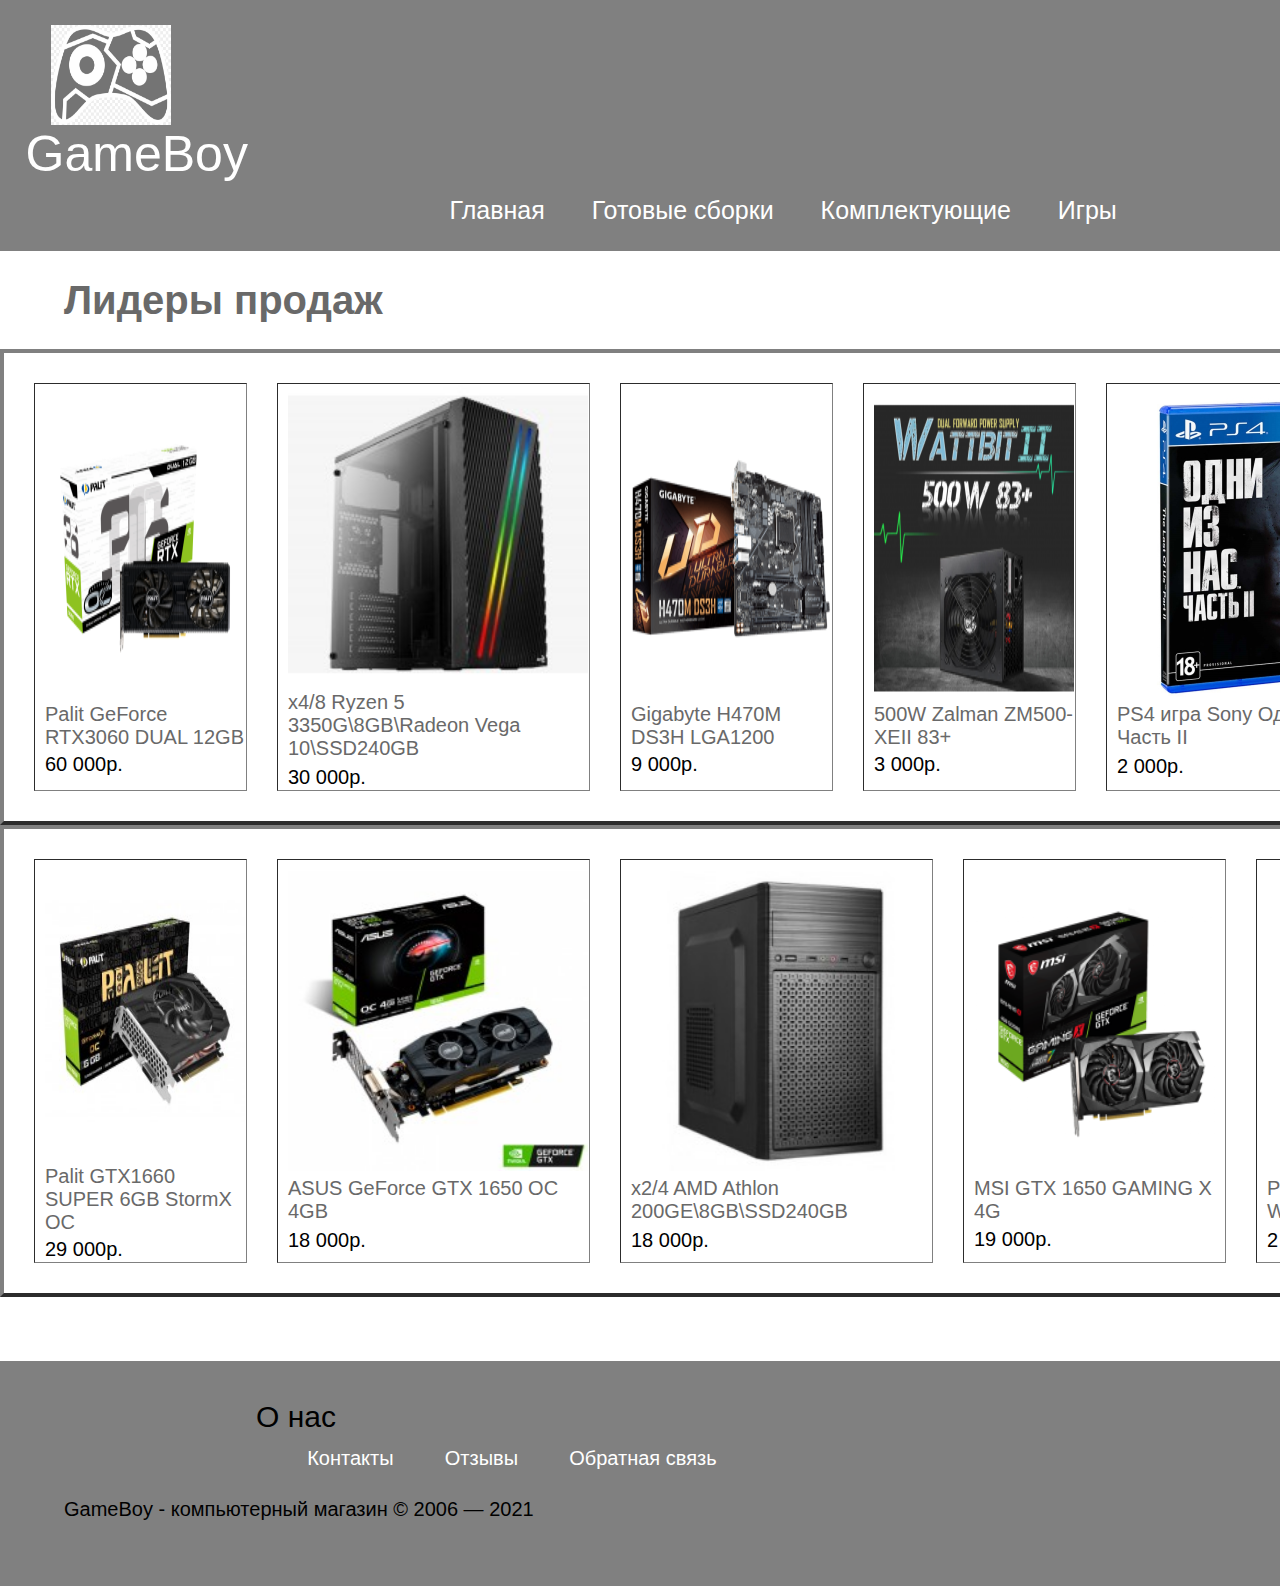
<file: GameBoy/index.html>
<html>
<head>
	<meta charset="UTF-8">
	<link rel="stylesheet" href="index.css">
</head>
<body>
<header>
<div id = "logo"> <img id = "logo" src = "game.jpg" width = "120px" height = "100px"> </img> <div id = "slogan"> <a href = "index.html"> GameBoy </a> </div> </div>
<div id = "main"> <a class = "sh" href = "index.html"> Главная </a>   <a class = "sh" href = "second.html"> Готовые сборки <a class = "sh" href = "third.html"> Комплектующие <a class = "sh" href = "4rd.html"> Игры </a> </div>
</header>

<main>
<div id = "block1"> <h1> Лидеры продаж </h1>

<table align="center" border="4px double black;" cellspacing="30" width="100%" height="50%">
<tr>
 <td> <img src = "2.png" width = "200px" height = "300px"> <div class = "text"> <a class = "cost" href = "index.html"> Palit GeForce RTX3060 DUAL 12GB </div> </a> <div class = "text1"> 60 000р. </div> </td>
 <td> <img src = "1.jpg" width = "300px" height = "300px"> <div class = "text"> <a class = "cost" href = "index.html"> x4/8 Ryzen 5 3350G\8GB\Radeon Vega 10\SSD240GB </div> </a> <div class = "text1"> 30 000р. </div> </td>
 <td> <img src = "1.png" width = "200px" height = "300px"> <div class = "text"> <a class = "cost" href = "index.html"> Gigabyte H470M DS3H LGA1200 </div> </a> <div class = "text1"> 9 000р. </div> </td>
 <td> <img src = "3.png" width = "200px" height = "300px"> <div class = "text"> <a class = "cost" href = "index.html"> 500W Zalman ZM500-XEII 83+ </div> </a> <div class = "text1"> 3 000р. </div> </td>
 <td> <img src = "2.jpg" width = "300px" height = "300px"> <div class = "text"> <a class = "cost" href = "index.html"> PS4 игра Sony Одни из нас. Часть II </div> </a> <div class = "text1"> 2 000р. </div> </td>
 <td> <img src = "3.jpg" width = "200px" height = "300px"> <div class = "text"> <a class = "cost" href = "index.html"> PS4 игра Sony Minecraft </div> </a> <div class = "text1"> 2 000р. </div> </td>
</tr>

</table>

<table align="center" border="4px double black;" cellspacing="30" width="100%" height="50%">
<tr>
 <td> <img src = "4.jpg" width = "200px" height = "300px"> <div class = "text"> <a class = "cost" href = "index.html"> Palit GTX1660 SUPER 6GB StormX OC </div> </a> <div class = "text1"> 29 000р.  </div> </td>
 <td> <img src = "5.jpg" width = "300px" height = "300px"> <div class = "text"> <a class = "cost" href = "index.html"> ASUS GeForce GTX 1650 OC 4GB </div> </a> <div class = "text1"> 18 000р. </div> </td>
 <td> <img src = "6.jpg" width = "300px" height = "300px"> <div class = "text"> <a class = "cost" href = "index.html"> x2/4 AMD Athlon 200GE\8GB\SSD240GB </div> </a> <div class = "text1"> 18 000р. </div> </td>
 <td> <img src = "5.png" width = "250px" height = "300px"> <div class = "text"> <a class = "cost" href = "index.html"> MSI GTX 1650 GAMING X 4G </div> </a> <div class = "text1"> 19 000р. </div> </td>
 <td> <img src = "8.jpg" width = "300px" height = "300px"> <div class = "text"> <a class = "cost" href = "index.html"> PS4 игра Activision Call of Duty: WWII </div> </a> <div class = "text1"> 2 000р. </div> </td>
 <td> <img src = "4.png" width = "200px" height = "300px"> <div class = "text"> <a class = "cost" href = "index.html"> GIGABYTE B450M DS3H AM4 </div> </a> <div class = "text1"> 6 000р. </div> </td>
</tr>

</table>

 </div>

 </main>

<footer>
<div>
<div id = "foot-1"> О нас  </div>
<div id = "foot-2"> <div id = "foot-3"> Контакты </div> <div id = "foot-3"> Отзывы </div> <div id = "foot-3"> Обратная связь </div> </div>
<div id = "foot-4"> GameBoy - компьютерный магазин © 2006 — 2021 </div>
</div>
</footer>

</body>

</html>
</file>
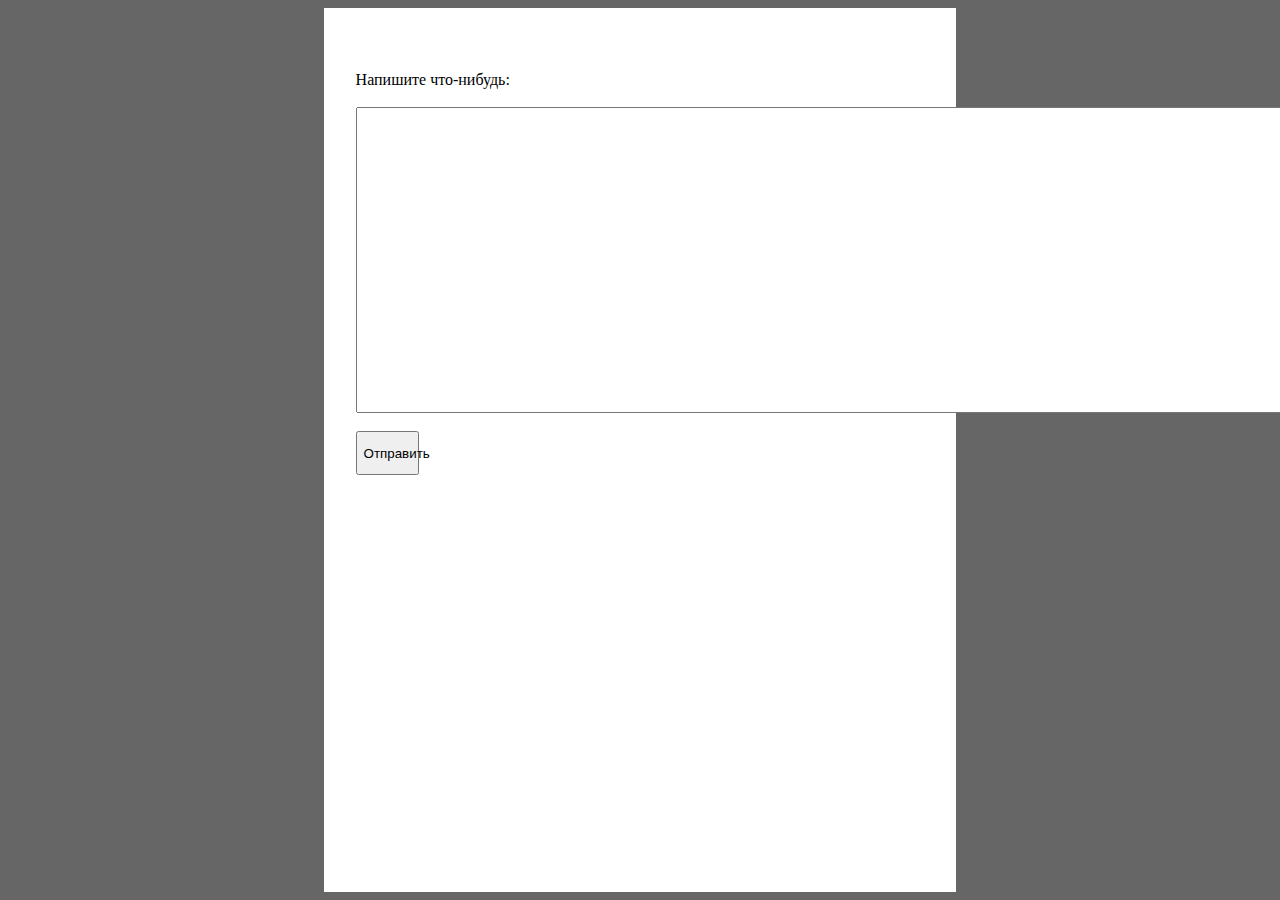
<file: Test/index.html>
<html>

<head>
<link rel="stylesheet" href="style.css">
</head>

<body>
<div id ="mainBlock"> 
<div id ="inp"> Напишите что-нибудь: <br> <br> <textarea id="text" cols="120" rows="20" maxlength="7000" name="comment"> </textarea> </div>
<br> <button id = "okay"> Отправить </button>
 </div>
</body>

</html>
</file>
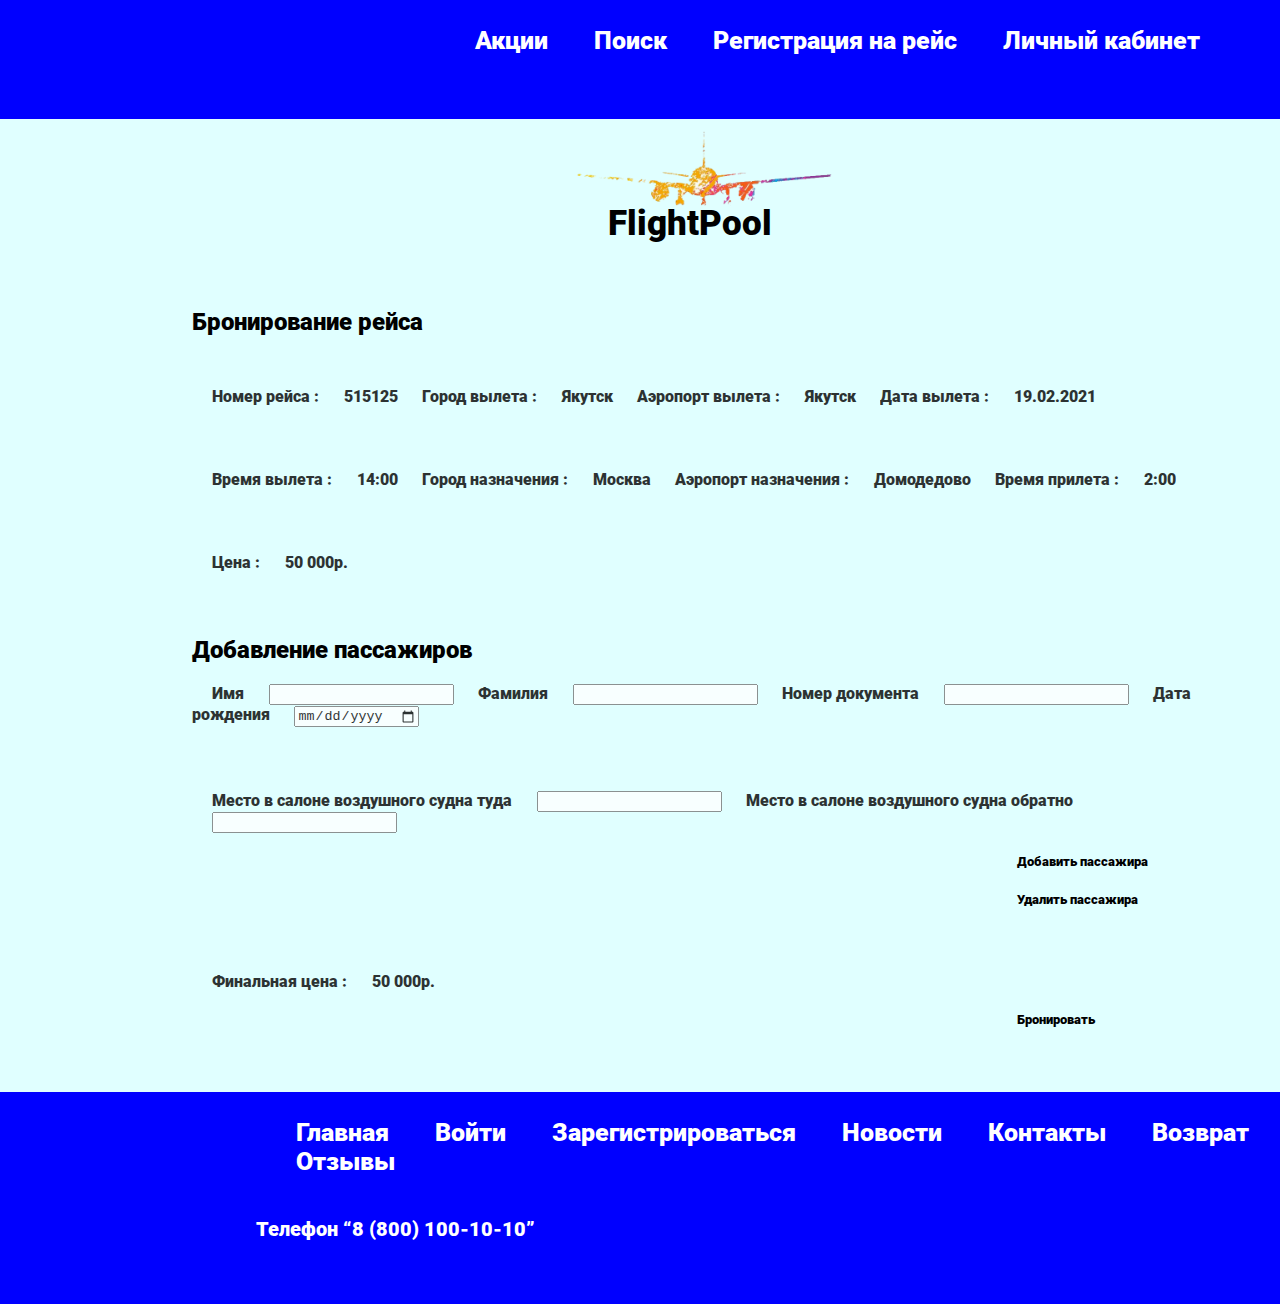
<file: 1/bron.html>
<!DOCTYPE html>
<html lang="en">
<head>
	<meta charset="UTF-8">
	<link rel="stylesheet" href="slide.css">
</head>
<body>

<header> 
<div id = "reg"> <a class = "sh" href = "slide.html#p1"> Акции </a>   <a class = "sh" href = "slide.html#bilet"> Поиск <a class = "sh" href = "slide.html"> Регистрация на рейс <a class = "sh" href = "main.html"> Личный кабинет </a> </div>

<div id = "logo"> <a href = "slide.html"> <img src = "img/logo.png" height = "75px"> </a> </div>
<div id = "logo2"> <a href = "slide.html"> FlightPool </a> </div>

</header>

<main>
<div id = "bilet"> <h2> Бронирование рейса </h2>
<div id = "reys"> 
<label class = "inp-text"> Номер рейса :</label> <text class = "inp-text"> 515125 </text>
<label class = "inp-text"> Город вылета :</label> <text class = "inp-text"> Якутск </text>
<label class = "inp-text"> Аэропорт вылета : </label> <text class = "inp-text"> Якутск </text>
<label class = "inp-text"> Дата вылета :</label> <text class = "inp-text"> 19.02.2021 </text>
</div>
</div>
<div id = "bilet">
<label class = "inp-text"> Время вылета :</label> <text class = "inp-text"> 14:00 </text>
<label class = "inp-text"> Город назначения :</label> <text class = "inp-text"> Москва </text>
<label class = "inp-text"> Аэропорт назначения :</label> <text class = "inp-text"> Домодедово </text>
<label class = "inp-text"> Время прилета :</label> <text class = "inp-text"> 2:00 </text>
</div>
<div id = "bilet">
<label class = "inp-text"> Цена :</label> <text class = "inp-text"> 50 000р. </text>
</div>

<div id = "bilet"> <h2> Добавление пассажиров </h2>
<label class = "inp-text"> Имя </label> <input id = "input" type="text" class = "inp-text"> </input>  
<label class = "inp-text"> Фамилия </label> <input id = "input" type="text" class = "inp-text"> </input> 
<label class = "inp-text"> Номер документа </label> <input id = "input" type="text" class = "inp-text"> </input> 
<label class = "inp-text"> Дата рождения </label> <input id = "input" type="date" class = "inp-text"> </input> 
</div>
<div id = "bilet"> 
<label class = "inp-text"> Место в салоне воздушного судна туда </label> <input id = "input" type="text" class = "inp-text"> </input> 
<label class = "inp-text"> Место в салоне воздушного судна обратно </label> <input id = "input" type="text" class = "inp-text"> </input> 
<button class = "bilet"> Добавить пассажира </button>
<button class = "bilet"> Удалить пассажира </button>

</div>

<div id = "bilet"> 
<label class = "inp-text"> Финальная цена :  </label> <text class = "inp-text"> 50 000р. </text>
<button class = "bilet"> <a href = "slide.html"> Бронировать </a> </button>
</div>

<script> 
</script>
</main>

<footer>
<div id = "reg1"> <a class = "sh" href = "slide.html"> Главная </a>   <a class = "sh" href = "login.html"> Войти <a class = "sh" href = "reg.html"> Зарегистрироваться <a class = "sh" href = "slide.html"> Новости </a> <a class = "sh" href = "slide.html"> Контакты </a> <a class = "sh" href = "slide.html"> Возврат </a> <a class = "sh" href = "login.html"> Отзывы </a> <div id = "number"> Телефон “8 (800) 100-10-10” </div> </div>
</footer>

</body>
</html>
</file>
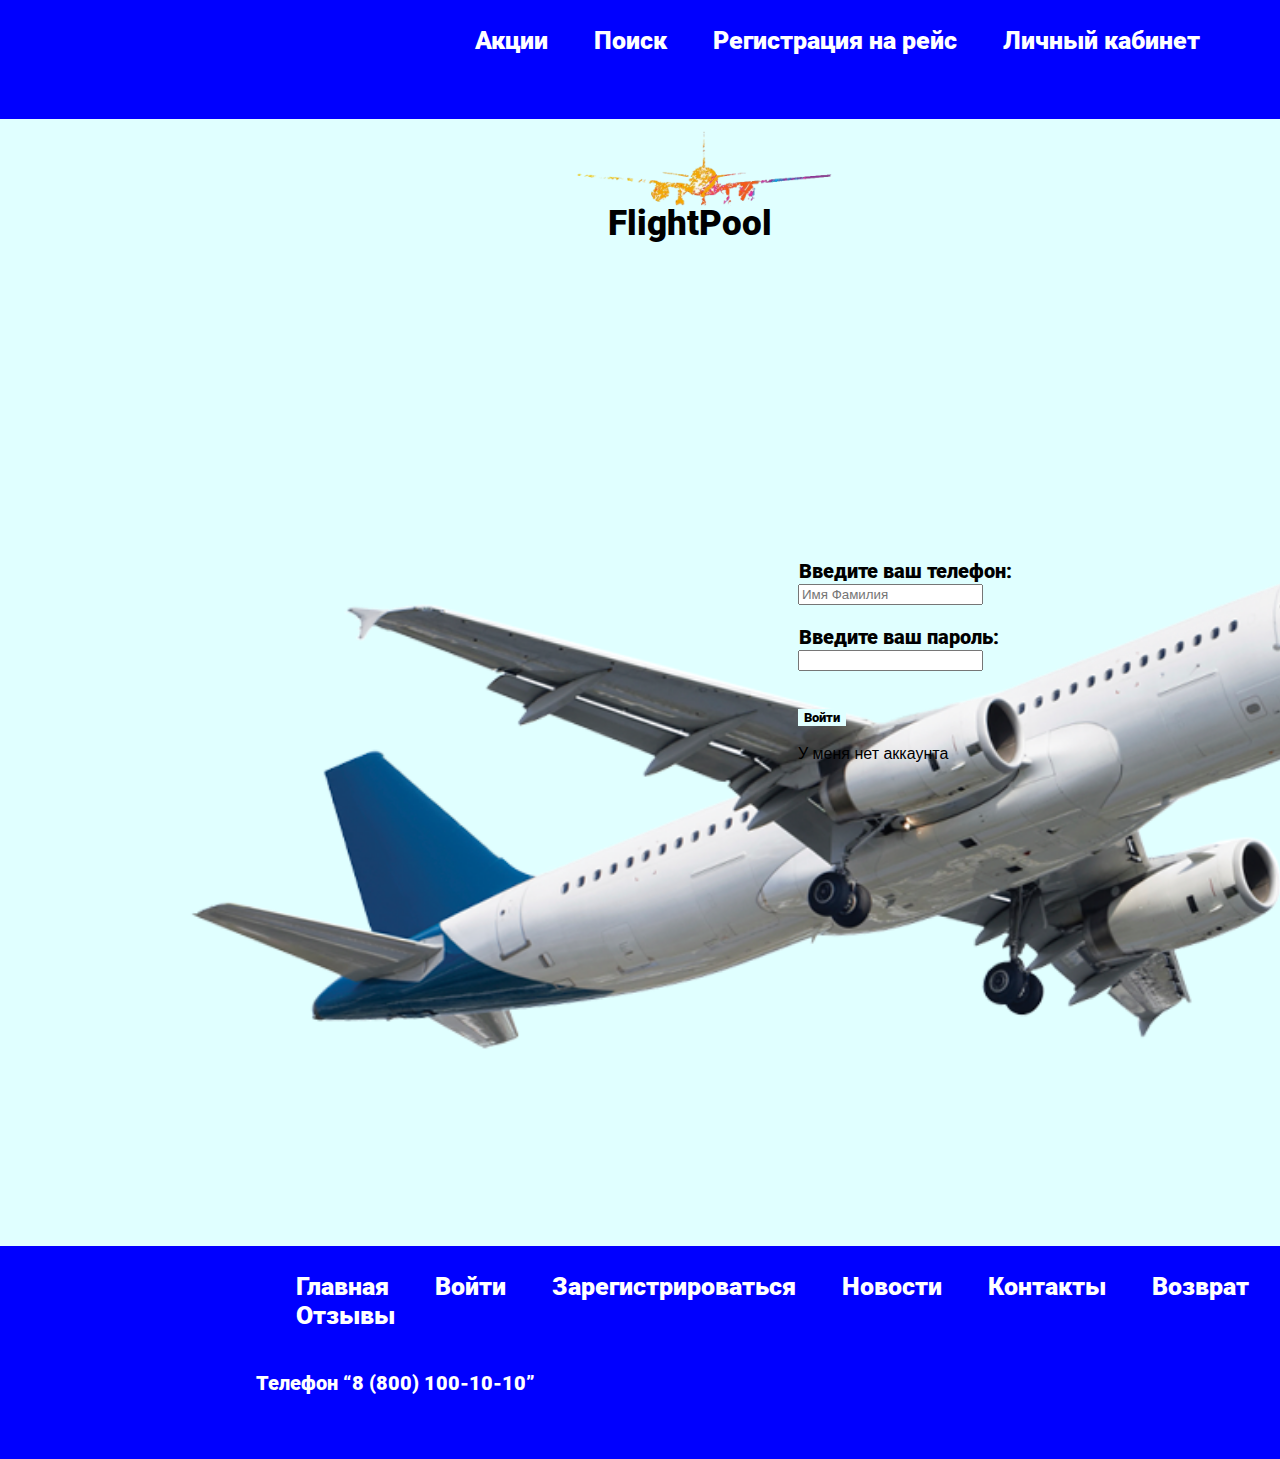
<file: 1/login.html>
<html>
<head>
<title></title>
<link rel="stylesheet" type="text/css" href="style.css">
<link rel="stylesheet" type="text/css" href="slide.css">
</head>
<body>

<header> 
<div id = "reg"> <a class = "sh" href = "slide.html#p1"> Акции </a>   <a class = "sh" href = "slide.html#bilet"> Поиск <a class = "sh" href = "search.html"> Регистрация на рейс <a class = "sh" href = "search.html"> Личный кабинет </a> </div>

<div id = "logo"> <a href = "slide.html"> <img src = "img/logo.png" height = "75px"> </a> </div>
<div id = "logo2"> <a href = "slide.html"> FlightPool </a> </div>

</header>

<div id="window">
<img src = "img/air2.png" width="1863px" height = "1080"> </img>
<div id="red"></div>
<div id="windowContent">

<form id="registerForm">
<label for="name1"><h2>Введите ваш телефон:</h2></label>
<input type="text" name="name1" id="name1" required placeholder="Имя Фамилия">
<div class="error" id="name-error"></div>
<br>

<label for="password1"><h2>Введите ваш пароль:</h2> </label>
<input type="password" name="password1" id="password1">
<div class = "error" id="password-error"> </div>
<br><br>

<button> Войти </button> <br> <br>
<div id="noac"><a href = "reg.html" id = "yarick"> У меня нет аккаунта </a></div>
</form>
</div>
<div id="windowBackground" onclick="closeWindow()"></div>
</div>
<script>
let form = document.getElementById('registerForm');
form.onsubmit = function(event) {

event.preventDefault();

let name = document.getElementById('name1');
let password = document.getElementById('password1');

let nameError = document.getElementById('name-error');
let passwordError = document.getElementById('password-error');

if (name.value.length == 0 || name.value.length > 10) {
nameError.innerHTML = "Вы не ввели имя или ввели больше 10 символов";
}

if (password.value.length == 0 || password.value.length > 10) {
passwordError.innerHTML = "Введите корректный пароль";
}


else{
window.location.href = "slide.html"
}
}

 </script>
 
  <footer>
<div id = "reg1"> <a class = "sh" href = "slide.html"> Главная </a>   <a class = "sh" href = "login.html"> Войти <a class = "sh" href = "reg.html"> Зарегистрироваться <a class = "sh" href = "slide.html"> Новости </a> <a class = "sh" href = "slide.html"> Контакты </a> <a class = "sh" href = "slide.html"> Возврат </a> <a class = "sh" href = "slide.html"> Отзывы </a> <div id = "number"> Телефон “8 (800) 100-10-10” </div> </div>
</footer>
 
</body>
</html>
</file>
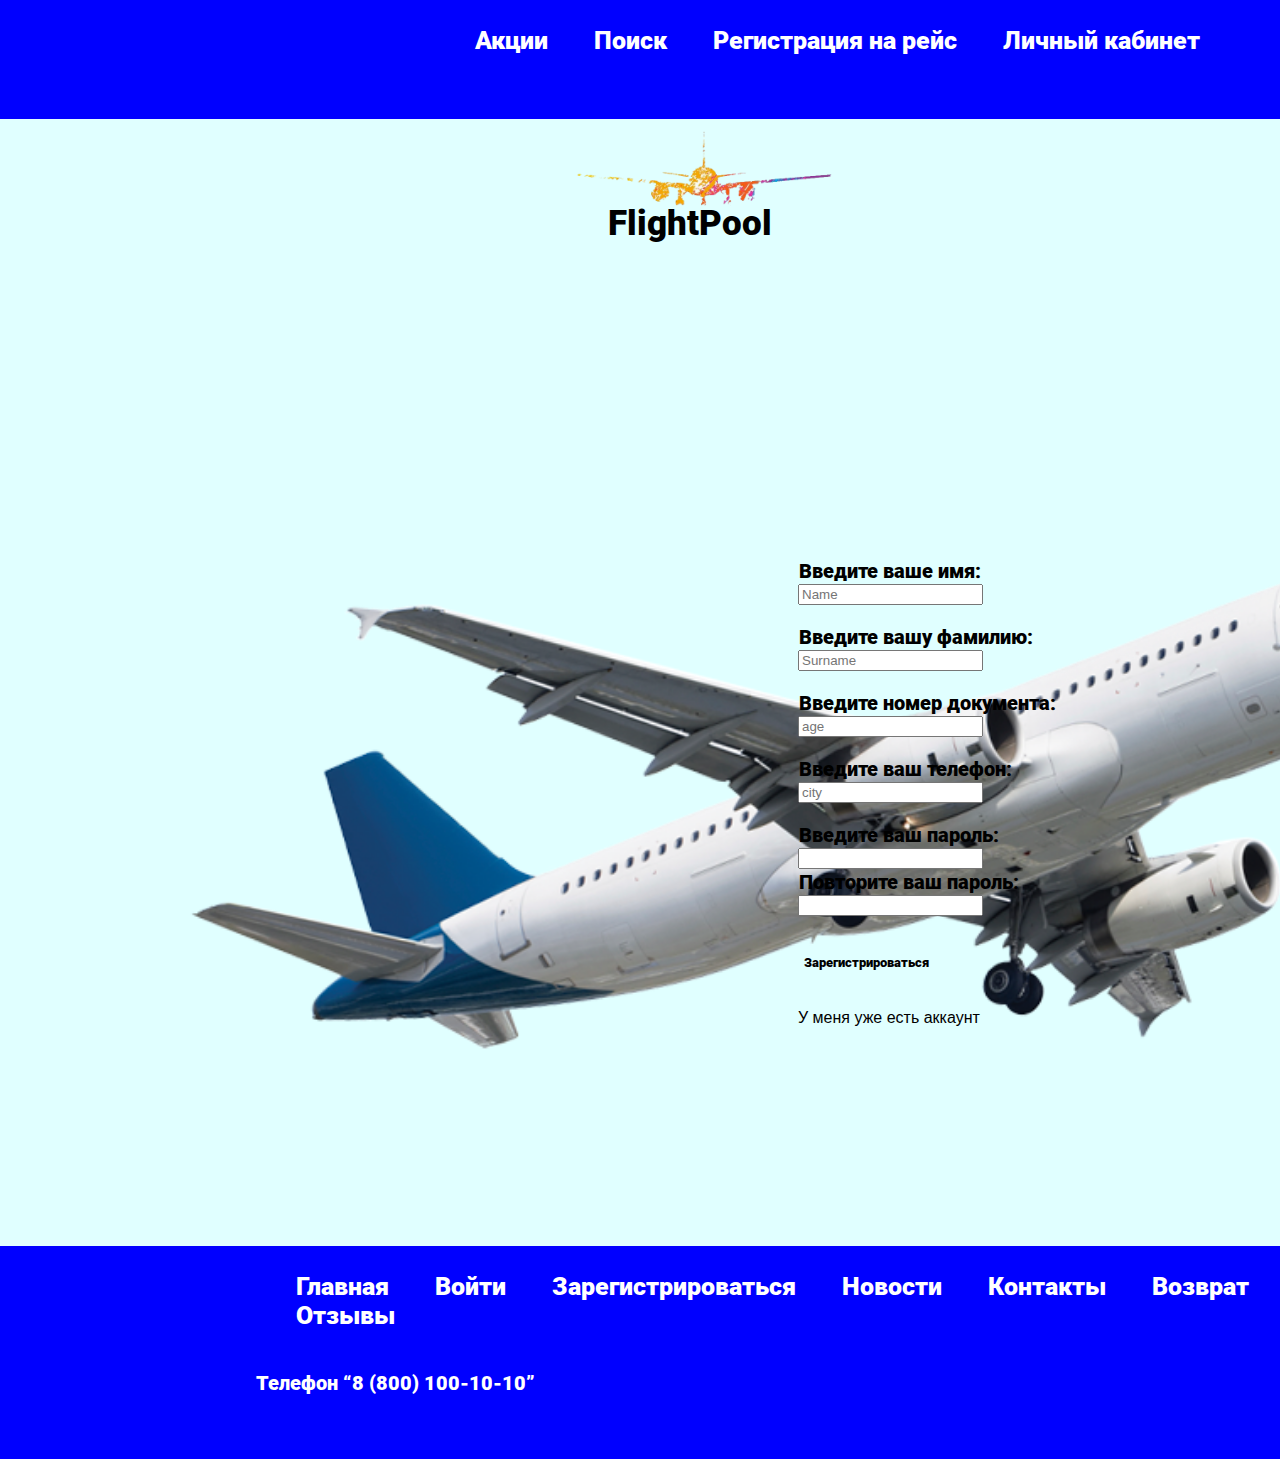
<file: 1/reg.html>
<html>
<head>
<title></title>
<link rel="stylesheet" type="text/css" href="style.css">
<link rel="stylesheet" type="text/css" href="slide.css">
</head>
<body>

<header> 
<div id = "reg"> <a class = "sh" href = "slide.html#p1"> Акции </a>   <a class = "sh" href = "slide.html#bilet"> Поиск <a class = "sh" href = "search.html"> Регистрация на рейс <a class = "sh" href = "search.html"> Личный кабинет </a> </div>

<div id = "logo"> <a href = "slide.html"> <img src = "img/logo.png" height = "75px"> </a> </div>
<div id = "logo2"> <a href = "slide.html"> FlightPool </a> </div>

</header>

<div id="window">
<img src = "img/air2.png" width="1863px" height = "1080"> </img>
<div id = "nebo">  </div>
	<div id="red"></div>
<div id="windowContent">
<form id="registerForm">
<label for="name1"><h2>Введите ваше имя:</h2> </label>
<input type="text" name="name1" id="name1" required placeholder="Name">
<div class="error" id="name-error"></div>
<br>

<label for="name2"><h2>Введите вашу фамилию:</h2> </label>
<input type="text" name="name2" id="name2" required placeholder="Surname">
<div class="error" id="soname-error"></div>
<br>

<label for="age"><h2>Введите номер документа:</h2> </label>
<input type="text" name="age" id="age" required placeholder="age">
<div class="error" id="age-error"></div>
<br>

<label for="city"><h2>Введите ваш телефон:</h2> </label>
<input type="text" name="city" id="city" required placeholder="city">
<div class="error" id="city-error"></div>
<br>

<label for="password1"><h2>Введите ваш пароль: </h2></label>
<input type="password" name="password1" id="password1" class="password-input">
<br>

<label for="password2"><h2>Повторите ваш пароль: </h2></label>
<input type="password" name="password2" id="password2" class="password-input">
<div class="error" id="password-error"></div>
<br><br>
<button > Зарегистрироваться </button> <br> <br> <br>
<a href = "login.html" id = "yarick"> У меня уже есть аккаунт </a>
</form>
</div>
<div id="windowBackground" onclick="closeWindow()"></div>
</div>
<script>
let form = document.getElementById('registerForm');
form.onsubmit = function(event) {

event.preventDefault();

let name = document.getElementById('name1');
let surname = document.getElementById('name2');
let passwords = document.getElementsByClassName('password-input');
let age = document.getElementById('age');

let nameError = document.getElementById('name-error');
let surnameError = document.getElementById('soname-error');
let passwordError = document.getElementById('password-error');
let ageError=document.getElementById('age-error')
let cityError=document.getElementById('city-error')

if (name.value.length == 0 || name.value.length > 10) {
nameError.innerHTML = "Вы не ввели имя или ввели больше 10 символов";
}
else if (surname.value.length == 0 || surname.value.length > 12) {
surnameError.innerHTML = "Вы не ввели фамилию или ввели больше 12 символов";
}
else if(passwords[0].value !== passwords[1].value){
passwordError.innerHTML = "Пароли не совподают!!";
}

else{
window.location.href = "slide.html"
}
}

 </script>
 
 <footer>
<div id = "reg1"> <a class = "sh" href = "slide.html"> Главная </a>   <a class = "sh" href = "login.html"> Войти <a class = "sh" href = "reg.html"> Зарегистрироваться <a class = "sh" href = "slide.html"> Новости </a> <a class = "sh" href = "slide.html"> Контакты </a> <a class = "sh" href = "slide.html"> Возврат </a> <a class = "sh" href = "slide.html"> Отзывы </a> <div id = "number"> Телефон “8 (800) 100-10-10” </div> </div>
</footer>
 
</body>
</html>
</file>
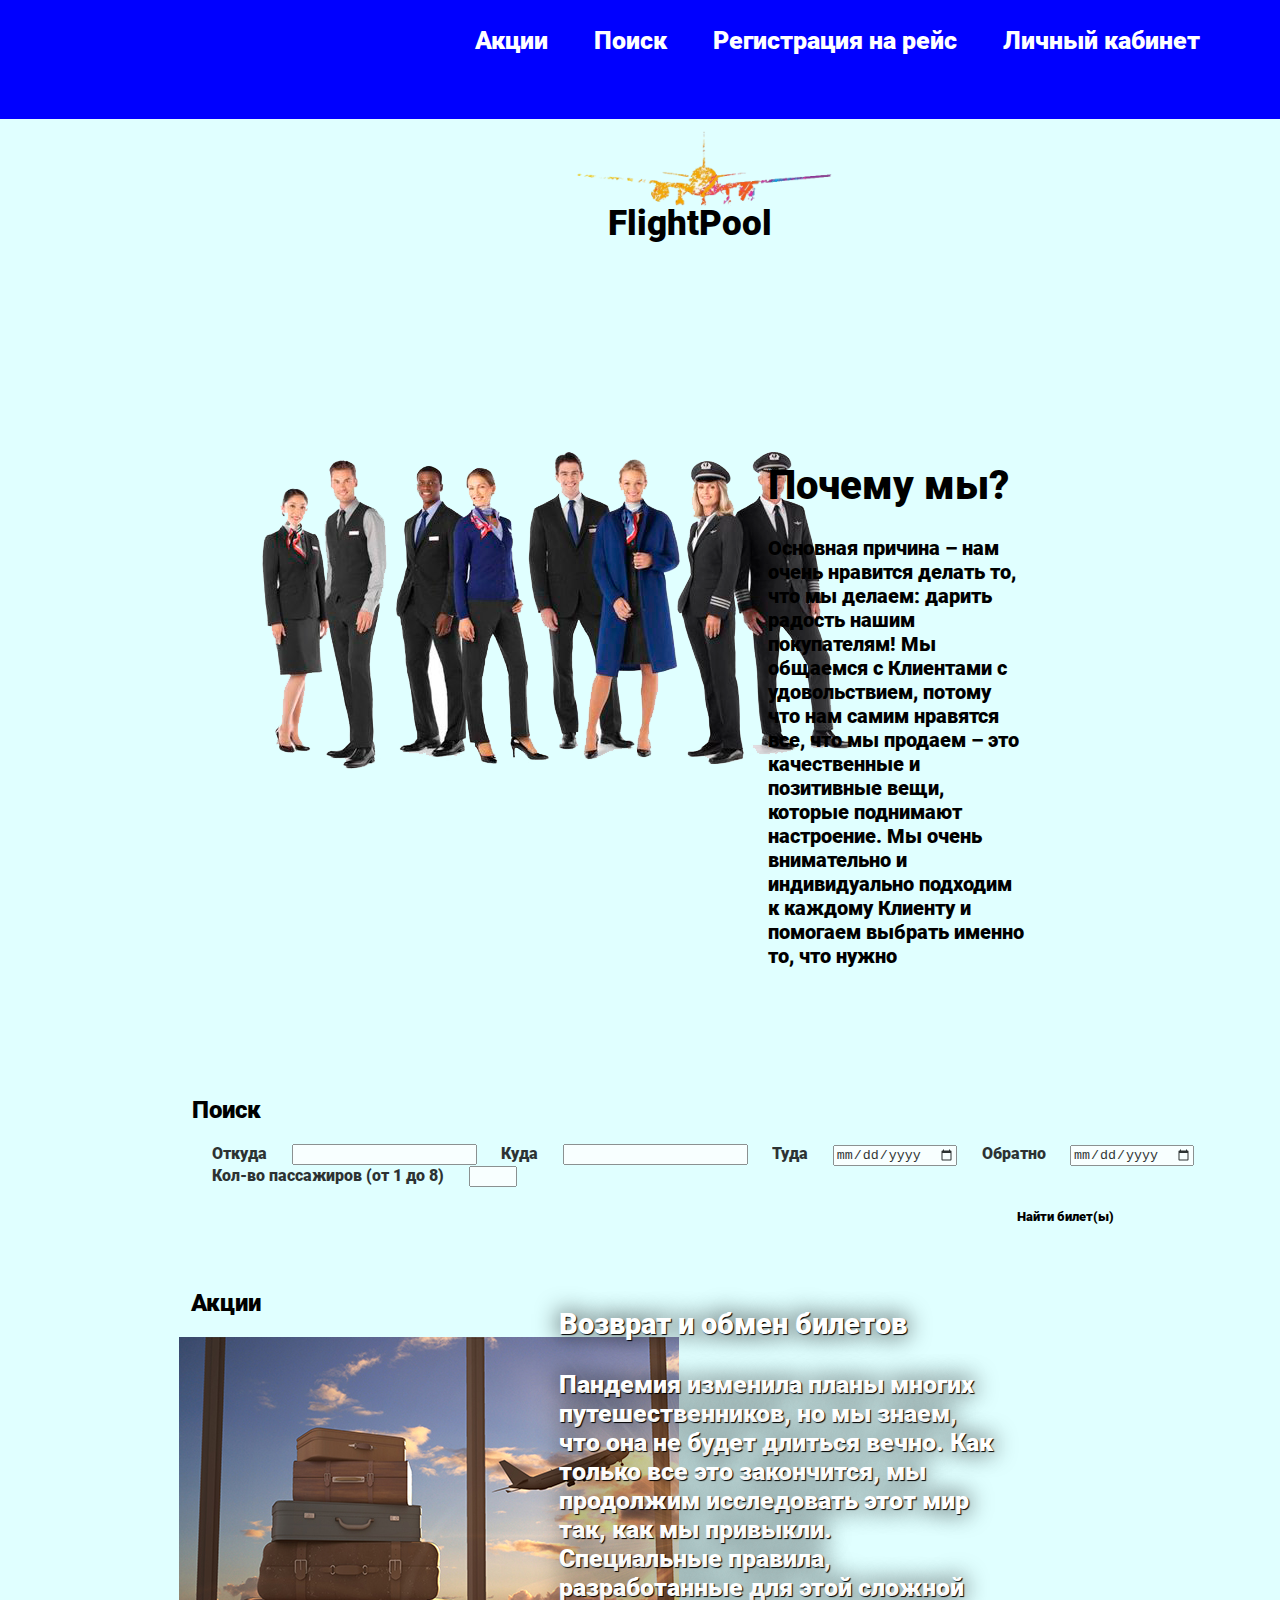
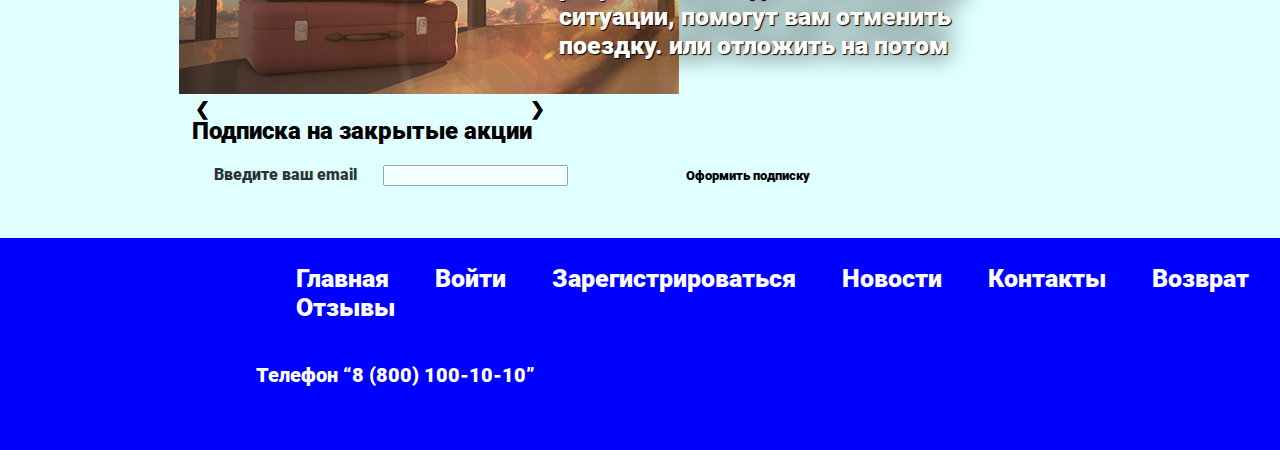
<file: 1/slide.html>
<!DOCTYPE html>
<html lang="en">
<head>
	<meta charset="UTF-8">
	<link rel="stylesheet" href="slide.css">
</head>
<body>

<header> 
<div id = "reg"> <a class = "sh" href = "#p1"> Акции </a>   <a class = "sh" href = "#bilet"> Поиск <a class = "sh" href = "search.html"> Регистрация на рейс <a class = "sh" href = "search.html"> Личный кабинет </a> </div>

<div id = "logo"> <a href = "slide.html"> <img src = "img/logo.png" height = "75px"> </a> </div>
<div id = "logo2"> <a href = "slide.html"> FlightPool </a> </div>

</header>

<main>
<div id = "dov-img"> <img src = "img/1.png"> </img> </div> 
<div id = "dov-text"><h1> Почему мы? </h1> Основная причина – нам очень нравится делать то, что мы делаем: дарить радость нашим покупателям! Мы общаемся с Клиентами с удовольствием, потому что нам самим нравятся все, что мы продаем – это качественные и позитивные вещи, которые поднимают настроение. Мы очень внимательно и индивидуально подходим к каждому Клиенту и помогаем выбрать именно то, что нужно </div>

<div id = "bilet"> <h2> Поиск </h2>

<form id = "registerForm">
<div> <label class = "inp-text"> Откуда </label> <input required type="text" class = "inp-text"> </input>  
<label class = "inp-text"> Куда </label> <input required type="text" class = "inp-text"> </input> 
<label class = "inp-text"> Туда </label> <input required type="date" class = "inp-text"> </input> 
<label class = "inp-text"> Обратно </label> <input required type="date" class = "inp-text"> </input> 
<label class = "inp-text"> Кол-во пассажиров (от 1 до 8) </label> <input required type="number" class = "inp-text" min="1" max="8"> </input> 
</div>
<button class = "bilet" type="submit"> Найти билет(ы) </button>
</div>
</form>


<div id = "p1" class="slider"> <h2 class = "slide-name">Акции</h2>
    <div class="item">
        <img src="img/p1.jpg" alt="Первый слайд">
        <div class="slideText"><h3> Возврат и обмен билетов </h3>
		Пандемия изменила планы многих путешественников, но мы знаем, что она не будет длиться вечно.
Как только все это закончится, мы продолжим исследовать этот мир так, как мы привыкли.
Специальные правила, разработанные для этой сложной ситуации, помогут вам отменить поездку.
или отложить на потом
		</div>
		
    </div>

    <div class="item">
        <img src="img/p2.jpg" alt="Второй слайд">
        <div class="slideText"><h3> Лучшие предложения </h3>
		Чтобы снова увидеть улицы, которые так много видели. Обнять своих любимых и оглянуться, чтобы увидеть
через что вы прошли. И думать о новых мечтах, которые будут такими особенными
		</div>
    </div>

    <div class="item">
        <img src="img/p3.jpg" alt="Третий слайд">
        <div class="slideText"><h3> Увидимся чаще </h3>
		С начала января мы расширяем географию полетов по России, чтобы вы могли
чаще видитесь с близкими. Выбирайте нашу компанию, чтобы лететь туда, где вас всегда ждут.
		</div>
    </div>
	
	<div class="item">
        <img src="img/p4.jpg" alt="Четвертый слайд">
        <div class="slideText"><h3> Все снова включено </h3>
		С 10 августа возобновляем полеты в Турцию. Рейсы из Москвы в Анталию будут выполняться дважды.
в сутки ежедневно, а рейсы по маршруту Москва-Даламан будут выполняться от трех до семи раз в неделю.
		</div>
    </div>

    <a class="prev" onclick="minusSlide()">&#10094;</a>
    <a class="next" onclick="plusSlide()">&#10095;</a>
</div>

<div id = "pass"> <h2>Подписка на закрытые акции </h2> 
<label class = "inp-text"> Введите ваш email <input type = "email" class = "inp-text"> </input> </label>
<button class = "bilet2"> Оформить подписку </button>
</div>

<script src="slide.js"></script>	
</script>
<script>
let form = document.getElementById('registerForm');
form.onsubmit = function(event) {

event.preventDefault();

window.location.href = "search.html"

}
</script>

</main>

<footer>
<div id = "reg1"> <a class = "sh" href = "slide.html"> Главная </a>   <a class = "sh" href = "login.html"> Войти <a class = "sh" href = "reg.html"> Зарегистрироваться <a class = "sh" href = "slide.html"> Новости </a> <a class = "sh" href = "slide.html"> Контакты </a> <a class = "sh" href = "slide.html"> Возврат </a> <a class = "sh" href = "slide.html"> Отзывы </a> <div id = "number"> Телефон “8 (800) 100-10-10” </div> </div>
</footer>

</body>
</html>
</file>
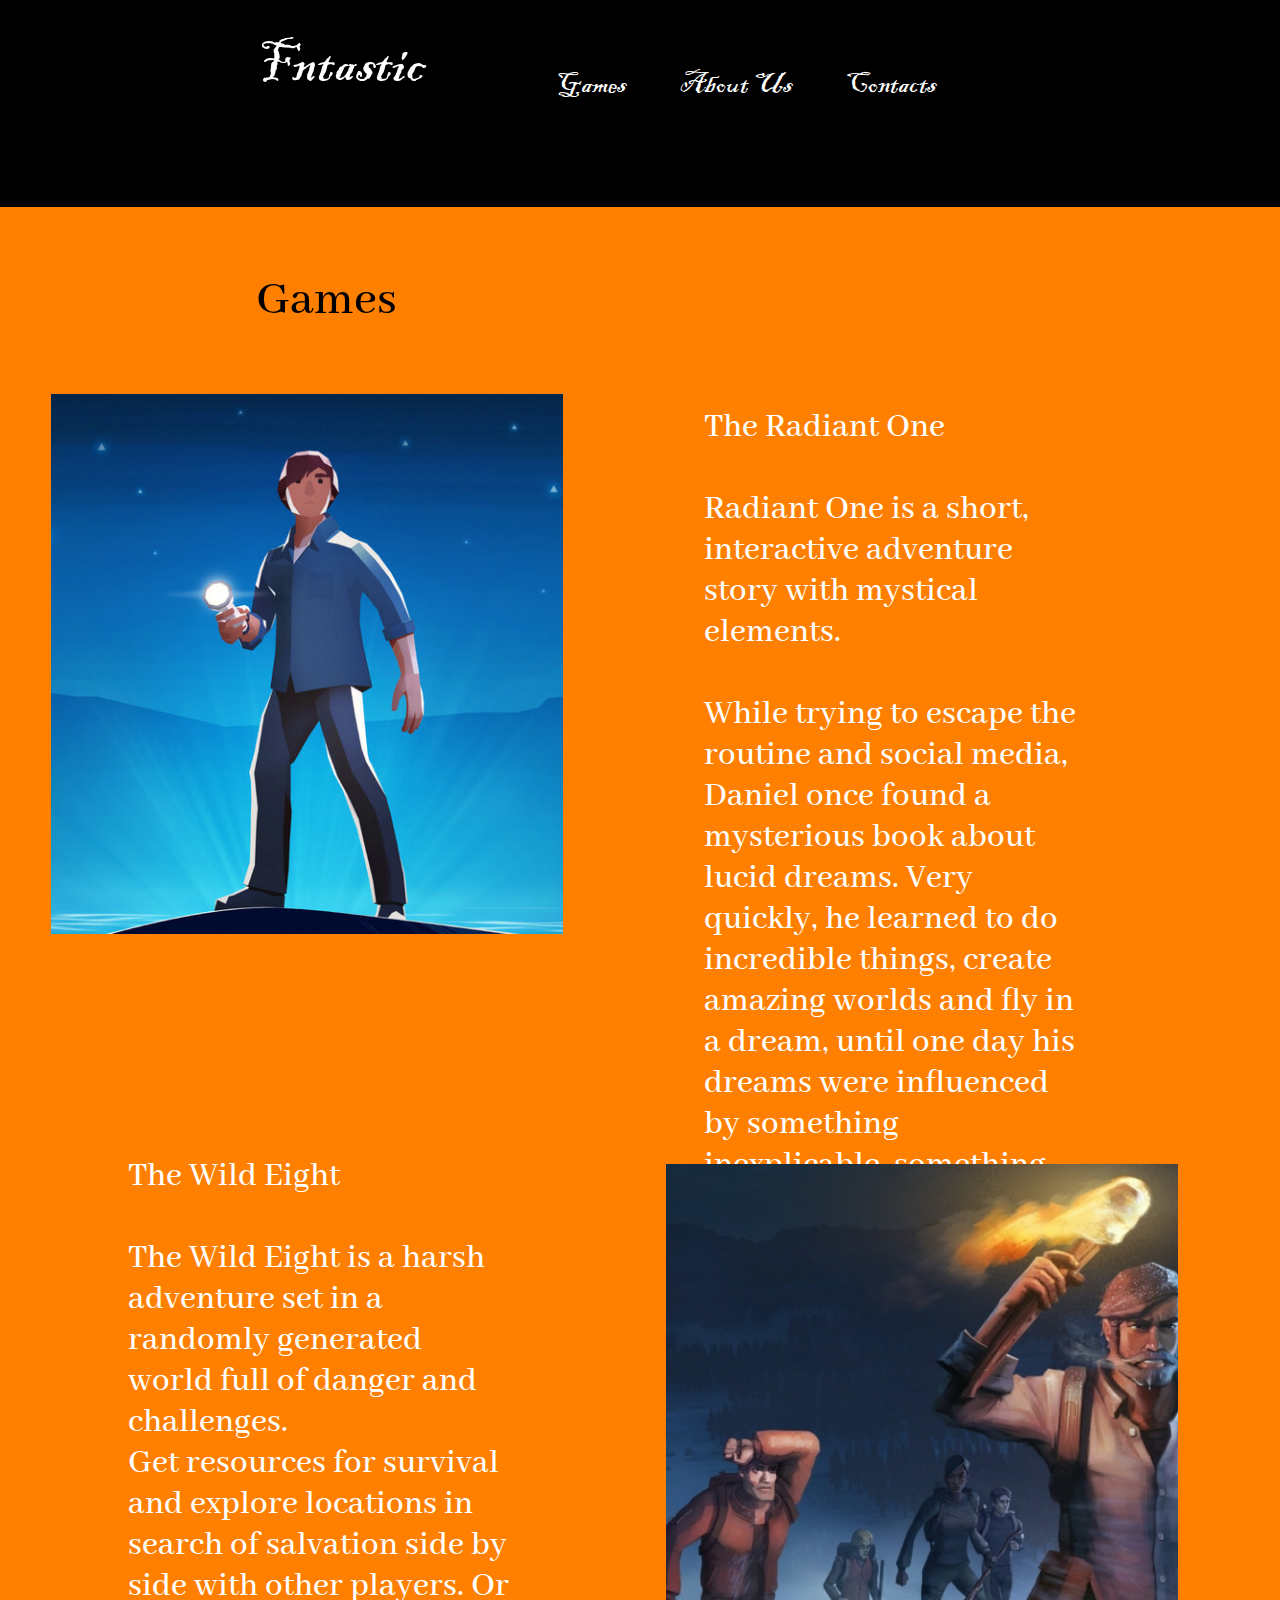
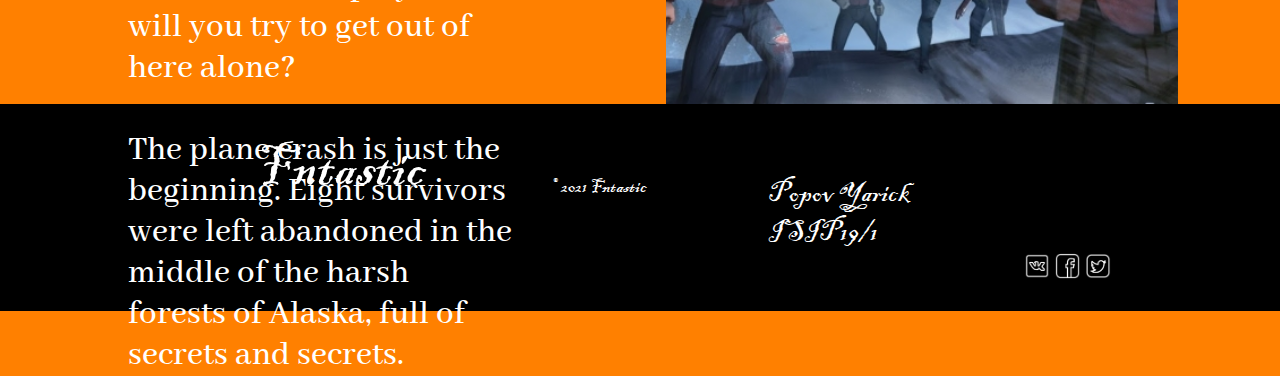
<file: Fntastic/main.html>
<html>
<head>
<link rel="stylesheet" href="style.css">
</head>

<body>

<header>
<div id = "shapka">
<div id = "logo"> <a href = "main.html"> Fntastic </a> </div>
<div id = "unity"> <button onclick = "currentSlide(1)" class = "un"> Games </button> <button onclick = "currentSlide(2)" class = "un"> About Us </button> <button onclick = "currentSlide(3)" class = "un"> Contacts </button>
</div>
</header>

<main>
<div id = "lost">
<div id = "name">  Games </div>

<div class="slider">
    <div class="item">
        <img src="img/1.jpg" class = "g-1">
        <div class="slideText1">The Radiant One
		<br> <br>
		Radiant One is a short, interactive adventure story with mystical elements.
		<br> <br>
While trying to escape the routine and social media, Daniel once found a mysterious book about lucid dreams. 
Very quickly, he learned to do incredible things, create amazing worlds and fly in a dream, until one day his dreams were influenced by something inexplicable, something terrible, conceived by the Universe itself.

		</div>
		<img src="img/2.jpg" class = "g-2"> 
        <div class="slideText2">The Wild Eight
		<br> <br>
		The Wild Eight is a harsh adventure set in a randomly generated world full of danger and challenges. 
		<br>
		Get resources for survival and explore locations in search of salvation side by side with other players. Or will you try to get out of here alone?
		<br> <br>
		The plane crash is just the beginning. Eight survivors were left abandoned in the middle of the harsh forests of Alaska, full of secrets and secrets.
		</div>
    </div>
	

    <div class="item">
        <img src="img/3.jpg" class = "g-1" width="100" height="111">
        <div class="slideText3"> 
		Fntastic 
		<br> <br>
		Founded in 2015 in Yakutsk, the coldest city in the world, Fntastic is an all-remote* independent game development company.
		</div>
		
		<img src="img/4.jpg" class = "g-3">
        <div class="slideText4"> 
		Mission 
		<br> <br>
		At Fntastic, our mission is to give millions of people a feeling of celebration. We create breakthroughs and have outrageous fun while we make the games we'd want to play.
		</div>
    </div>

    <div class="item">
	 <div id = "last">
	  C o n n e c t  <br> W i t h  <br>  F n t a s t i c <br> <br>
	  <div id = "cont">
	  We’re the huge fans of our fans. The following channels are where we engage, connect with, and make new friends. <br> <br>
       <a href='https://vk.com'><img src='img/vk.png' class='img_f' width='9%'></a>
	   <a href='https://www.facebook.com'><img src='img/fb.png' class='img_f' width='10%'></a>
	   <a href='https://t.com'><img src='img/twitter.png' class='img_f' width='10%'></a>
	   </div>
	 </div>
    </div>
</div>

<script src="script.js"></script>	
</script>

</div>

</main>

<footer>
<div id = "shapka1"> 
<div id = "logo1"> <a href = "main.html"> Fntastic </a> </div>
<br> <br> 
<div id = "unity1"> © 2021 Fntastic</div>
<div id = "raz"> Popov Yarick <br> ISIP19/1 </div>
<div id = "raz1"> <a href='https://vk.com'><img src='img/vk1.png' class='img_f' width='10%'></a>
	 <a href='https://www.facebook.com'><img src='img/fb1.png' class='img_f' width='10%'></a>
	 <a href='https://t.com'><img src='img/twitter1.png' class='img_f' width='10%'></a> 
</div>
</div> 
</footer>

</body>

</html>
</file>
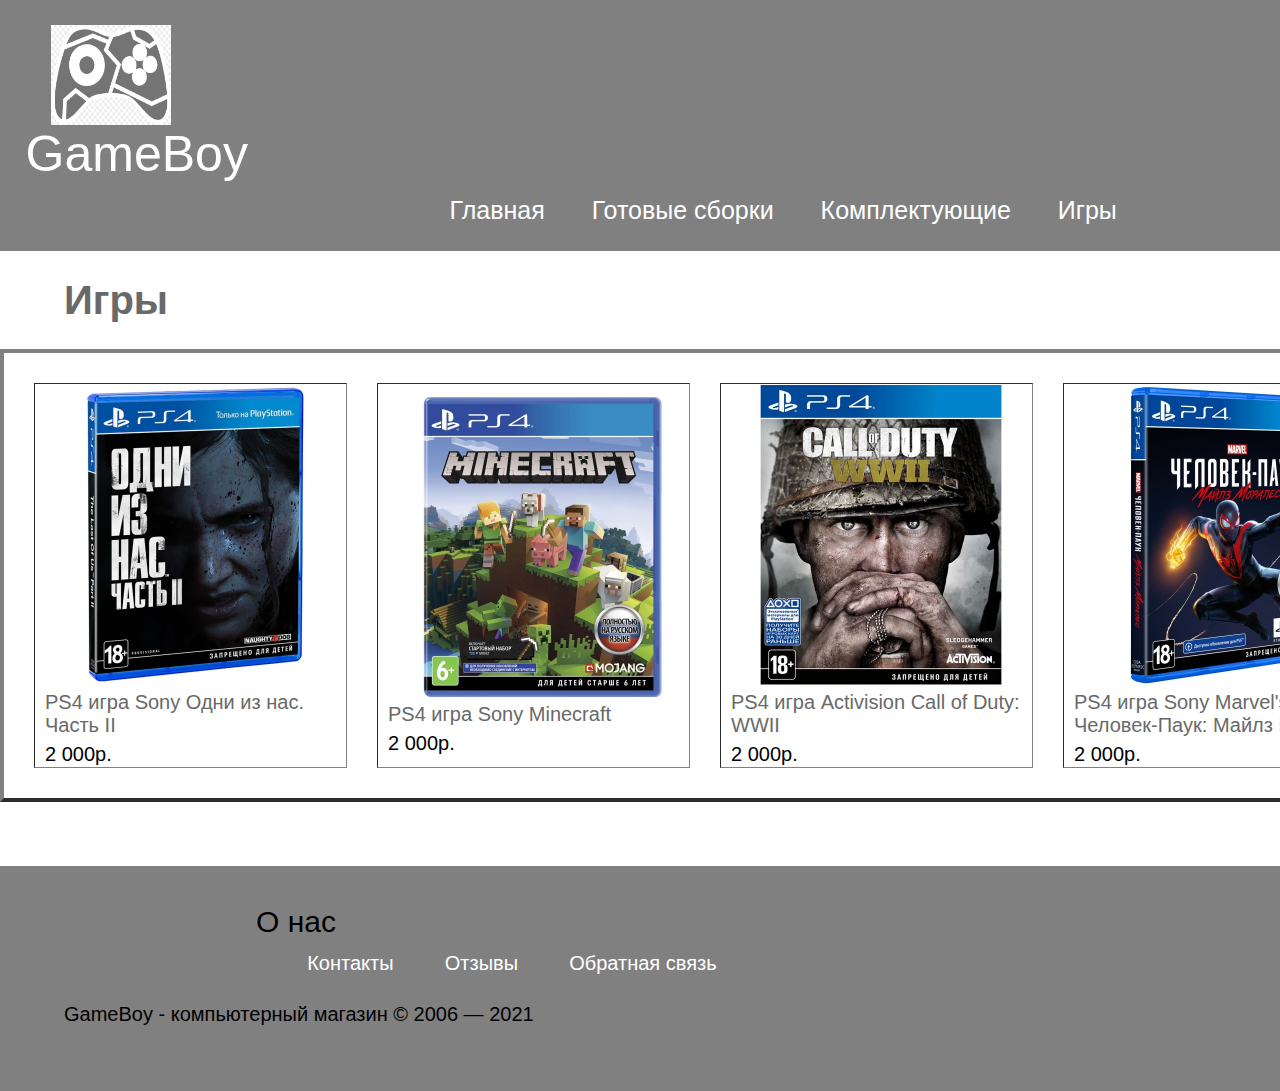
<file: GameBoy/4rd.html>
<html>
<head>
	<meta charset="UTF-8">
	<link rel="stylesheet" href="index.css">
</head>
<body>
<header>
<div id = "logo"> <img id = "logo" src = "game.jpg" width = "120px" height = "100px"> </img> <div id = "slogan"> <a href = "index.html"> GameBoy </a> </div> </div>
<div id = "main"> <a class = "sh" href = "index.html"> Главная </a>   <a class = "sh" href = "second.html"> Готовые сборки <a class = "sh" href = "third.html"> Комплектующие <a class = "sh" href = "4rd.html"> Игры </a> </div>
</header>

<main>
<div id = "block1"> <h1> Игры </h1>

<table align="center" border="4px double black;" cellspacing="30" width="100%" height="50%">
<tr>
 <td> <img src = "2.jpg" width = "300px" height = "300px"> <div class = "text"> <a class = "cost" href = "index.html"> PS4 игра Sony Одни из нас. Часть II </div> </a> <div class = "text1"> 2 000р. </div> </td>
 <td> <img src = "3.jpg" width = "300px" height = "300px"> <div class = "text"> <a class = "cost" href = "index.html"> PS4 игра Sony Minecraft </div> </a> <div class = "text1"> 2 000р. </div> </td>
 <td> <img src = "8.jpg" width = "300px" height = "300px"> <div class = "text"> <a class = "cost" href = "index.html"> PS4 игра Activision Call of Duty: WWII </div> </a> <div class = "text1"> 2 000р. </div> </td>
 <td> <img src = "18.jpg" width = "300px" height = "300px"> <div class = "text"> <a class = "cost" href = "index.html"> PS4 игра Sony Marvel's Человек-Паук: Майлз Моралес </div> </a> <div class = "text1"> 2 000р. </div> </td>
 <td> <img src = "19.jpg" width = "300px" height = "300px"> <div class = "text"> <a class = "cost" href = "index.html"> PS4 игра Sony Detroit: Стать человеком </div> </a> <div class = "text1"> 2 000р. </div> </td>
</tr>

</table>

 </div>

 </main>

<footer>
<div>
<div id = "foot-1"> О нас  </div>
<div id = "foot-2"> <div id = "foot-3"> Контакты </div> <div id = "foot-3"> Отзывы </div> <div id = "foot-3"> Обратная связь </div> </div>
<div id = "foot-4"> GameBoy - компьютерный магазин © 2006 — 2021 </div>
</div>
</footer>

</body>

</html>
</file>
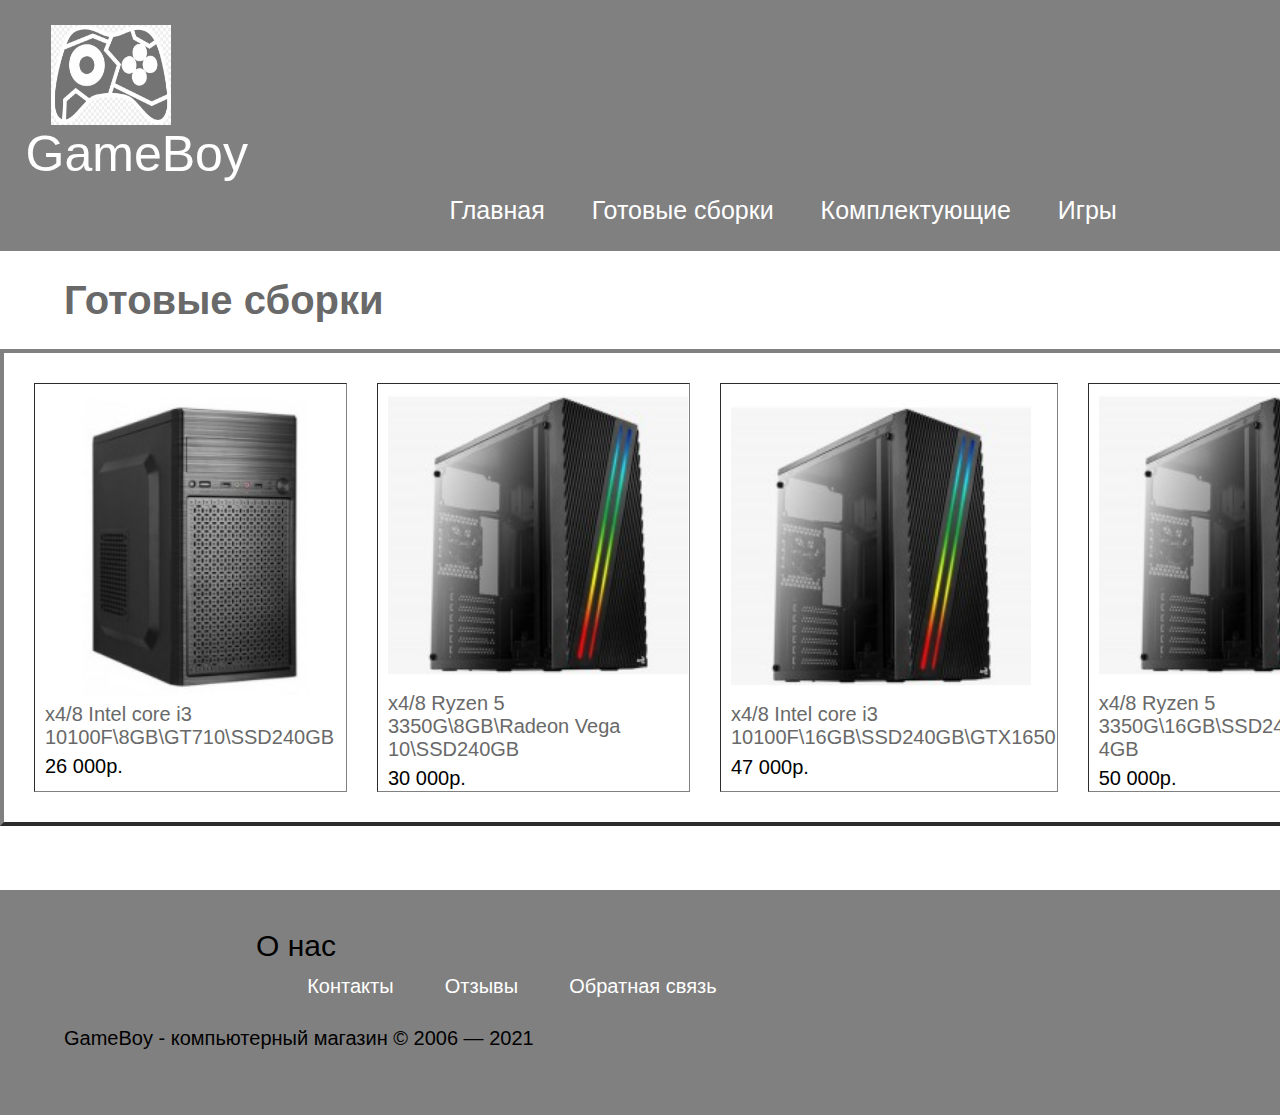
<file: GameBoy/second.html>
<html>
<head>
	<meta charset="UTF-8">
	<link rel="stylesheet" href="index.css">
</head>
<body>
<header>
<div id = "logo"> <img id = "logo" src = "game.jpg" width = "120px" height = "100px"> </img> <div id = "slogan"> <a href = "index.html"> GameBoy </a> </div> </div>
<div id = "main"> <a class = "sh" href = "index.html"> Главная </a>   <a class = "sh" href = "second.html"> Готовые сборки <a class = "sh" href = "third.html"> Комплектующие <a class = "sh" href = "4rd.html"> Игры </a> </div>
</header>

<main>
<div id = "block1"> <h1> Готовые сборки </h1>

<table align="center" border="4px double black;" cellspacing="30" width="100%" height="50%">
<tr>
 <td> <img src = "6.jpg" width = "300px" height = "300px"> <div class = "text"> <a class = "cost" href = "index.html"> x4/8 Intel core i3 10100F\8GB\GT710\SSD240GB </div> </a> <div class = "text1"> 26 000р. </div> </td>
 <td> <img src = "1.jpg" width = "300px" height = "300px"> <div class = "text"> <a class = "cost" href = "index.html"> x4/8 Ryzen 5 3350G\8GB\Radeon Vega 10\SSD240GB </div> </a> <div class = "text1"> 30 000р. </div> </td>
 <td> <img src = "1.jpg" width = "300px" height = "300px"> <div class = "text"> <a class = "cost" href = "index.html"> x4/8 Intel core i3 10100F\16GB\SSD240GB\GTX1650 </div> </a> <div class = "text1"> 47 000р. </div> </td>
 <td> <img src = "1.jpg" width = "300px" height = "300px"> <div class = "text"> <a class = "cost" href = "index.html"> x4/8 Ryzen 5 3350G\16GB\SSD240\GTX1650 4GB </div> </a> <div class = "text1"> 50 000р. </div> </td>
 <td> <img src = "9.jpg" width = "300px" height = "300px"> <div class = "text"> <a class = "cost" href = "index.html"> x6/12 Intel core i5 10400F\16GB\SSD240GB\GTX1660 SUPER </div> </a> <div class = "text1"> 69 000р. </div> </td>
</tr>

</table>

 </div>

 </main>

<footer>
<div>
<div id = "foot-1"> О нас  </div>
<div id = "foot-2"> <div id = "foot-3"> Контакты </div> <div id = "foot-3"> Отзывы </div> <div id = "foot-3"> Обратная связь </div> </div>
<div id = "foot-4"> GameBoy - компьютерный магазин © 2006 — 2021 </div>
</div>
</footer>

</body>

</html>
</file>
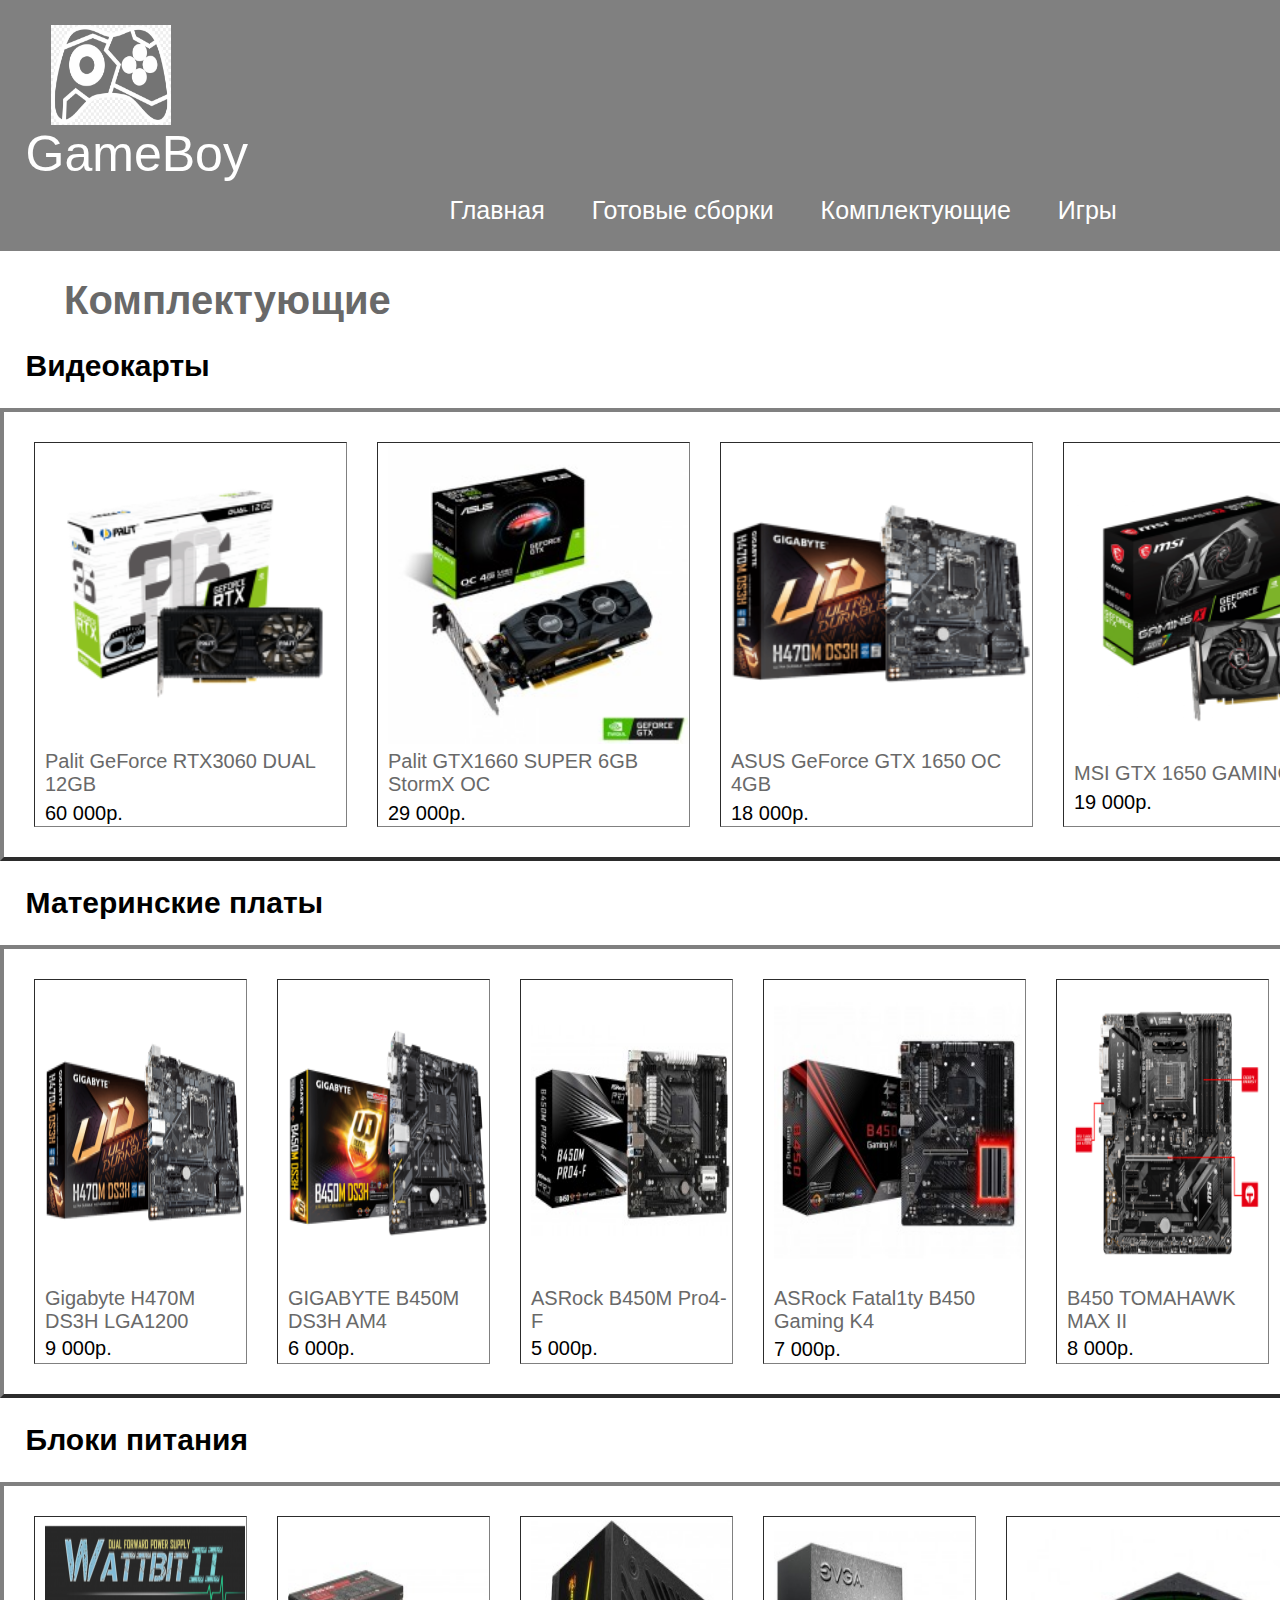
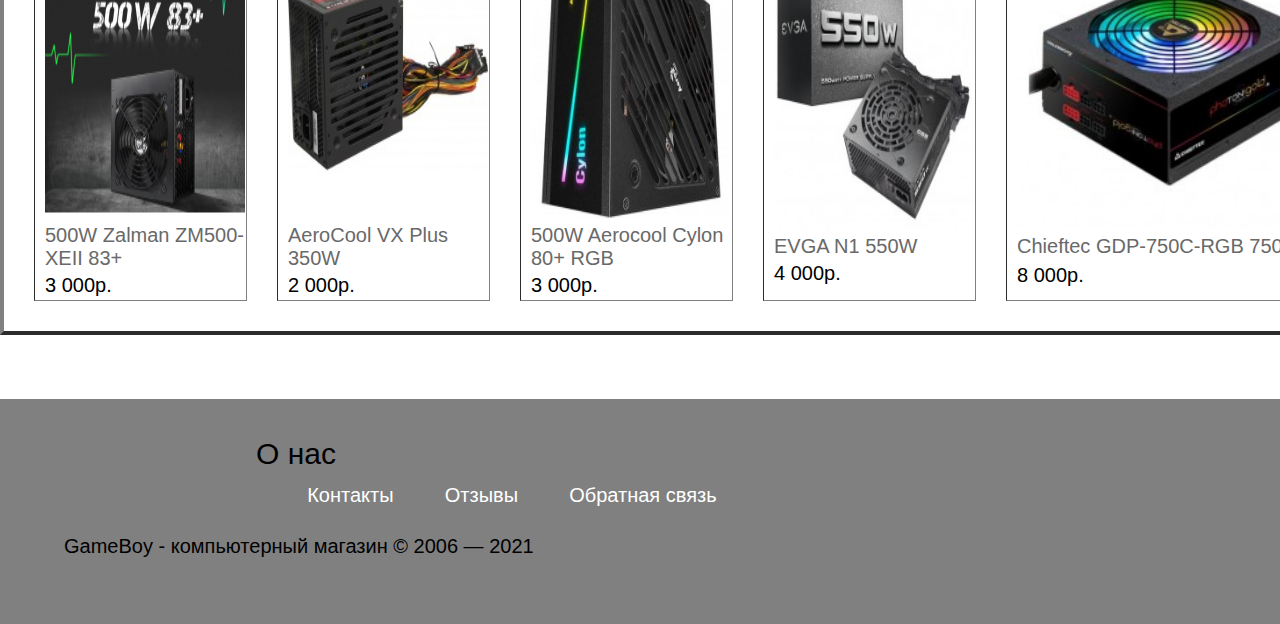
<file: GameBoy/third.html>
<html>
<head>
	<meta charset="UTF-8">
	<link rel="stylesheet" href="index.css">
</head>
<body>
<header>
<div id = "logo"> <img id = "logo" src = "game.jpg" width = "120px" height = "100px"> </img> <div id = "slogan"> <a href = "index.html"> GameBoy </a> </div> </div>
<div id = "main"> <a class = "sh" href = "index.html"> Главная </a>   <a class = "sh" href = "second.html"> Готовые сборки <a class = "sh" href = "third.html"> Комплектующие <a class = "sh" href = "4rd.html"> Игры </a> </div>
</header>

<main>
<div id = "block1"> <h1> Комплектующие </h1>

<h2> Видеокарты </h2>

<table align="center" border="4px double black;" cellspacing="30" width="100%" height="50%">
<tr>
 <td> <img src = "2.png" width = "300px" height = "300px"> <div class = "text"> <a class = "cost" href = "index.html"> Palit GeForce RTX3060 DUAL 12GB </div> </a> <div class = "text1"> 60 000р. </div> </td>
 <td> <img src = "5.jpg" width = "300px" height = "300px"> <div class = "text"> <a class = "cost" href = "index.html"> Palit GTX1660 SUPER 6GB StormX OC </div> </a> <div class = "text1"> 29 000р. </div> </td>
 <td> <img src = "1.png" width = "300px" height = "300px"> <div class = "text"> <a class = "cost" href = "index.html"> ASUS GeForce GTX 1650 OC 4GB </div> </a> <div class = "text1"> 18 000р. </div> </td>
 <td> <img src = "5.png" width = "300px" height = "300px"> <div class = "text"> <a class = "cost" href = "index.html"> MSI GTX 1650 GAMING X 4G </div> </a> <div class = "text1"> 19 000р. </div> </td>
 <td> <img src = "2.png" width = "300px" height = "300px"> <div class = "text"> <a class = "cost" href = "index.html"> Palit GeForce RTX3060 DUAL OC 12GB </div> </a> <div class = "text1"> 61 000р. </div> </td>
</tr>

</table>

<h2> Материнские платы </h2>

<table align="center" border="4px double black;" cellspacing="30" width="100%" height="50%">
<tr>
 <td> <img src = "1.png" width = "200px" height = "300px"> <div class = "text"> <a class = "cost" href = "index.html"> Gigabyte H470M DS3H LGA1200 </div> </a> <div class = "text1"> 9 000р.  </div> </td>
 <td> <img src = "4.png" width = "200px" height = "300px"> <div class = "text"> <a class = "cost" href = "index.html"> GIGABYTE B450M DS3H AM4 </div> </a> <div class = "text1"> 6 000р. </div> </td>
 <td> <img src = "10.jpg" width = "200px" height = "300px"> <div class = "text"> <a class = "cost" href = "index.html"> ASRock B450M Pro4-F </div> </a> <div class = "text1"> 5 000р. </div> </td>
 <td> <img src = "11.jpg" width = "250px" height = "300px"> <div class = "text"> <a class = "cost" href = "index.html"> ASRock Fatal1ty B450 Gaming K4 </div> </a> <div class = "text1"> 7 000р. </div> </td>
 <td> <img src = "6.png" width = "200px" height = "300px"> <div class = "text"> <a class = "cost" href = "index.html"> B450 TOMAHAWK MAX II </div> </a> <div class = "text1"> 8 000р. </div> </td>
 <td> <img src = "11.jpg" width = "300px" height = "300px"> <div class = "text"> <a class = "cost" href = "index.html"> ASUS TUF B450M-PLUS GAMING AM4 </div> </a> <div class = "text1"> 8 000р. </div> </td>
</tr>

</table>

<h2> Блоки питания </h2>

<table align="center" border="4px double black;" cellspacing="30" width="100%" height="50%">
<tr>
 <td> <img src = "3.png" width = "200px" height = "300px"> <div class = "text"> <a class = "cost" href = "index.html"> 500W Zalman ZM500-XEII 83+ </div> </a> <div class = "text1"> 3 000р.  </div> </td>
 <td> <img src = "13.jpg" width = "200px" height = "300px"> <div class = "text"> <a class = "cost" href = "index.html"> AeroCool VX Plus 350W </div> </a> <div class = "text1"> 2 000р. </div> </td>
 <td> <img src = "14.jpg" width = "200px" height = "300px"> <div class = "text"> <a class = "cost" href = "index.html"> 500W Aerocool Cylon 80+ RGB </div> </a> <div class = "text1"> 3 000р. </div> </td>
 <td> <img src = "15.jpg" width = "200px" height = "300px"> <div class = "text"> <a class = "cost" href = "index.html"> EVGA N1 550W </div> </a> <div class = "text1"> 4 000р. </div> </td>
 <td> <img src = "16.jpg" width = "300px" height = "300px"> <div class = "text"> <a class = "cost" href = "index.html"> Chieftec GDP-750C-RGB 750W </div> </a> <div class = "text1"> 8 000р. </div> </td>
 <td> <img src = "17.jpg" width = "300px" height = "300px"> <div class = "text"> <a class = "cost" href = "index.html"> 700W be quiet! PURE POWER 11 700W </div> </a> <div class = "text1"> 10 000р. </div> </td>
</tr>

</table>

 </div>

 </main>

<footer>
<div>
<div id = "foot-1"> О нас  </div>
<div id = "foot-2"> <div id = "foot-3"> Контакты </div> <div id = "foot-3"> Отзывы </div> <div id = "foot-3"> Обратная связь </div> </div>
<div id = "foot-4"> GameBoy - компьютерный магазин © 2006 — 2021 </div>
</div>
</footer>

</body>

</html>
</file>
<file: GameBoy/index.css>
body{
    margin:0%;
	font-family:Arial;
}

header{
	background:Grey;
	color:white;
}

a{
	text-decoration:none;
	color:white;
}

a.cost{
	color:DimGray;
}

a.sh{
	margin-left:40px;
    text-decoration:none;
	color:white;
}

a:hover{
	color:orange;
}

#main{
padding-top:1%;
padding-left:32%;
width:10%;
height:10%;
font-size:25px;
display: table-cell;
background:Grey;
padding-bottom:2%;
}

#logo{
	background:Grey;
	padding-left:2%;
	font-size:50px;
	padding-top:1%;
}

#block1{
	font-size:20px;
	margin-bottom:5%;
}

h1{
	margin-left:5%;
	color:DimGray;
}

h2{
	margin-left:2%;
}

td{
   padding-left:10px;
   color:DimGray;
}

.text{
	font-size:20px;
	margin-top:2%;
}

.text1{
	font-size:20px;
	margin-top:2%;
	color:black;
}

footer{
	width:100%;
	height:25%;
	background:Grey;
	font-size:30px;
}

#foot-1{
	margin-left:20%;
	padding-top:3%;
	background:Grey;
}

#foot-2{
	margin-left:20%;
	margin-top:1%;
	color:white;
	font-size:20px;
}

#foot-3{
	margin-left:5%;
	color:white;
	font-size:20px;
	float:left;
}

#foot-4{
	margin-left:5%;
	margin-top:5%;
	font-size:20px;
}
</file>
<file: Test/style.css>
body {
     background: #666666  top center repeat-y;
}

textarea {
  resize:none;
}

#mainBlock{
	margin-left:25%;
	width:50%;
	height:100%;
	background:white;
}

#inp{
	padding-top:10%;
	padding-left:5%;
}

#okay{
	width:10%;
	height:5%;
	margin-left:5%;
}
</file>
<file: 1/slide.css>
.slider{
    max-width: 90%;
    position: relative;
    margin: auto;
    height: 300px;
    margin-bottom: 15px;
}
.slide-name{
	margin-left:11%;
}
/* Картинка мастабируется по отношению к родительскому элементу */
.slider .item img {
    object-fit: cover;
    width: 500px;
    height: 357px;
    border: none !important;
    box-shadow: none !important;
	margin-left:10%;
}
/* Кнопки вперед и назад */
.slider .prev, .slider .next {
    cursor: pointer;
    top: 0;
    top: 50%;
    width: auto;
    margin-top: -22px;
    padding: 16px;
    color: black;
    font-weight: bold;
    font-size: 18px;
    transition: 0.6s ease;
    border-radius: 0 3px 3px 0;
}

.slider .prev{
	margin-left:10%;
}

.slider .next {
    right: 0;
    border-radius: 3px 0 0 3px;
	margin-left:24.6%;
}
/* При наведении на кнопки добавляем фон кнопок */
.slider .prev:hover,
.slider .next:hover {
    background-color: rgba(0, 0, 0, 0.8);
}
/* Заголовок слайда */

.slideText {
	margin-left:12%;
    position: absolute;
    color: #fff;
    font-size: 25px;
    /* Выравнивание текста по горизонтали и по вертикали*/
    left: 50%;
    top: 60%;
    transform: translate(-50%, -50%);
    /* Тень*/
    text-shadow: 1px 1px 1px #000, 0 0 1em #000;
}
/* Кружочки */
.slider-dots {
    text-align: center;
}
.slider-dots_item{
    cursor: pointer;
    height: 12px;
    width: 12px;
    margin: 0 2px;
    background-color: #ddd;
    border-radius: 50%;
    display: inline-block;
    transition: background-color 0.6s ease;
}
.active,
.slider-dots_item:hover {
    background-color: #aaa;
}
/* Анимация слайдов */
.slider .item {
    -webkit-animation-name: fade;
    -webkit-animation-duration: 1.5s;
    animation-name: fade;
    animation-duration: 1.5s;
}
@-webkit-keyframes fade {
    from {
        opacity: .4
    }
    to {
        opacity: 1
    }
}
@keyframes fade {
    from {
        opacity: .4
    }
    to {
        opacity: 1
    }
}

@font-face{
	font-family:Roboto Black;
	src: url("fonts/Roboto-Black.ttf");
}

#shapka{
	height:10%;
	width:40%;
	margin-left:22%;
	font-size:25px;
	padding-top:20px;
	display: table-cell;
}

body{
	margin:0;
	padding:0;
	background:#E0FFFF;
	font-family:Roboto Black;
}

a{
	text-decoration:none;
	color:black;
}


a.sh{
	margin-left:40px;
    text-decoration:none;
	color:white;
}

a:hover{
	color:red;
}

a.al{
color:white;
}

button{
	font-family:Roboto Black;
	background:#E0FFFF;
	border:none;
}

#reg{
padding-top:2%;
padding-left:34%;
width:20%;
height:5%;
font-size:25px;
display: table-cell;
background:blue;
padding-bottom:5%;
}

#logo{
	height:20px;
	width:20px;
	margin-left:45%;
	margin-top:1%;
}

#logo2{
font-size:35px;
margin-left:47.5%;
margin-top:4%;
margin-bottom:5%;
}

#dov-text{
	width:20%;
	height:20%;
	margin-left:60%;
	padding-top:10%;
	font-size:20px;
	margin-bottom:10%;
}
#dov-img{
	width:20%;
	height:20%;
	margin-left:20%;
	margin-top:10%;
	float:left;
}

#bilet{
	width:80%;
	height:50%;
	margin-left:15%;
	margin-bottom:5%;
}


.inp-text{
	margin-left:2%;
	opacity:80%;
}

.inp-text1{
	margin-left:5%;
}

.bilet{
	margin-left:80%;
	margin-top:2%;
}

.bilet2{
	margin-left:10%;
	margin-bottom:5%;
}

#pass{
	margin-top:10%;
	margin-left:15%;
}

footer{
	width:100%;
	height:150px;
	background:blue;
}

#reg1{
padding-top:2%;
padding-left:20%;
width:20%;
height:5%;
font-size:25px;
display: table-cell;
background:blue;
padding-bottom:5%;
}

#number{
	padding-top:4%;
	font-size:20px;
	color:white;
}

#reys {
 margin-top:5%;
}

#data{
	margin-top:3%;
}
</file>
<file: 1/style.css>
@font-face{
	font-family:Roboto Black;
	src: url("fonts/Roboto-Black.ttf");
}

body{
	font-family:Roboto Black;
}

.foto{
	opacity:50%;
}

#window{
width:100%;
height:100%;
left:0;
top:0;
display:flex;
align-items:center;
margin-bottom:3%;
}
#windowContent{
width:400px;
height:400px;
position:absolute;
z-index:1;
padding:30px;
margin-left:60%;
}
#windowBackground{
width:100%;
height:100%;
left:0;
top:0;
}
#red{
width:100%;
height:40%;
z-index:0;
}
.error{
color:red;
}
h1{
	padding-top:20%;
	padding-left:40%;
}

a{
	text-decoration:none;
}

#yarick{
	font-family:Arial;
}
h2{
	font-size: 20px;
	margin:1;
}
#reg{
	padding-bottom: 10px;
	padding-left:60%;
}
button{
}

#nebo{
	opacity:60%;
}
</file>
<file: Fntastic/style.css>
@font-face {
    font-family:tile;
    src: url(3.ttf); 
   }
   
@font-face {
	font-family:tile1;
    src: url(1.ttf); 
}
   
button{
	background:black;
	color:white;
	border:none;
	font-size:30px;
	font-family:tile1;
}

button:hover{
	background:black;
	color:red;
	border:none;
	font-size:30px;
}

a:hover{
	color:red;
	font-family:tile1;
}

body{
	margin:0;
	padding:0;
	background:#FF8000;
	font-family:tile1;
}

#shapka{
	width:100%;
	height:23%;
	background:black;
	font-family:tile1;
}

#logo{
	color:white;
	padding-top:2%;
	margin-left:20%;
	font-size:60px;
	font-family:tile1;
	float:left;
}

#unity{
	color:white;
	padding-top:5%;
	margin-left:40%;
	font-size:20px;
}



#shapka1{
	width:100%;
	height:23%;
	background:black;
	font-family:tile1;
	float:left;
}

#logo1{
	color:white;
	padding-top:2%;
	margin-left:20%;
	font-size:60px;
	font-family:tile1;
	float:left;
}

#unity1{
	color:white;
	padding-top:2%;
	margin-left:10%;
	font-size:20px;
	float:left;
}


#raz{
	padding-top:2%;
	margin-left:60%;
	font-size:30px;
	color:white;
}

#raz1{
	margin-left:80%;
	font-size:30px;
	color:white;
	float:right;
}


a{
	text-decoration:none;
	color:white;
}

.un{
	color:white;
	margin-left:5%;
}

#name{
	color:black;
	margin-left:20%;
	margin-top:5%;
	font-size:50px;
	font-family:tile;
}

/* Собственно сам слайдер */
.slider{
	padding-top:5%;
    max-width: 100%;
    position: relative;
    margin-bottom: 40%;
	padding-bottom:20%;
}
/* Картинка мастабируется по отношению к родительскому элементу */
.slider .item {
    object-fit: cover;
    width: 40%;
    height: 60%;
    border: none !important;
    box-shadow: none !important;
}

.slider .next {
    right: 0;
    border-radius: 3px 0 0 3px;
}
/* При наведении на кнопки добавляем фон кнопок */
.slider .prev:hover,
.slider .next:hover {
    background-color: rgba(0, 0, 0, 0.8);
}
/* Заголовок слайда */
.slideText {
    position: absolute;
    color: #fff;
    font-size: 35px;
    /* Выравнивание текста по горизонтали и по вертикали*/
    left: 50%;
    top: 50%;
    transform: translate(-50%, -50%);
    /* Тень*/
    text-shadow: 1px 1px 1px #000, 0 0 1em #000;
}
/* Анимация слайдов */
.slider .item {
    -webkit-animation-name: fade;
    -webkit-animation-duration: 1.5s;
    animation-name: fade;
    animation-duration: 1.5s;
}
@-webkit-keyframes fade {
    from {
        opacity: .4
    }
    to {
        opacity: 1
    }
}
@keyframes fade {
    from {
        opacity: .4
    }
    to {
        opacity: 1
    }
}

.g-1{
	margin-left:10%;
	float:left;
	object-fit: cover;
    width: 100%;
    height: 100%;
	float:left;
	position: relative;
}

.g-2{
	margin-top:45%;
	margin-left:130%;
	object-fit: cover;
    width: 100%;
    height: 100%;
	float:left;
	position: relative;
}


.g-3{
	margin-top:30%;
	margin-left:130%;
	object-fit: cover;
    width: 100%;
    height: 100%;
	float:left;
	position: relative;
}

.slideText1 {
    position: absolute;
    color: white;
    font-size:35px;
	height:30%;
	width:30%;
    /* Выравнивание текста по горизонтали и по вертикали*/
    left: 70%;
    top: 24%;
    transform: translate(-50%, -50%);
	font-family:tile;
}

.slideText2 {
    position: absolute;
    color: white;
    font-size:35px;
	height:30%;
	width:30%;
    /* Выравнивание текста по горизонтали и по вертикали*/
    left: 25%;
    top: 111%;
    transform: translate(-50%, -50%);
	font-family:tile;
}

.slideText3 {
    position: absolute;
    color: black;
    font-size:50px;
	height:30%;
	width:30%;
    /* Выравнивание текста по горизонтали и по вертикали*/
    left: 65%;
    top: 24%;
    transform: translate(-50%, -50%);
	font-family:tile;
}

.slideText4 {
    position: absolute;
    color: black;
    font-size:50px;
	height:30%;
	width:30%;
    /* Выравнивание текста по горизонтали и по вертикали*/
    left: 22%;
    top: 99%;
    transform: translate(-50%, -50%);
	font-family:tile;
}

#last{
	margin-left:50%;
	font-size:60px;
	height:20%;
	width:100%;
	color:red;
	font-family:tile;
}

#cont{
	font-size:40px;
}
</file>
